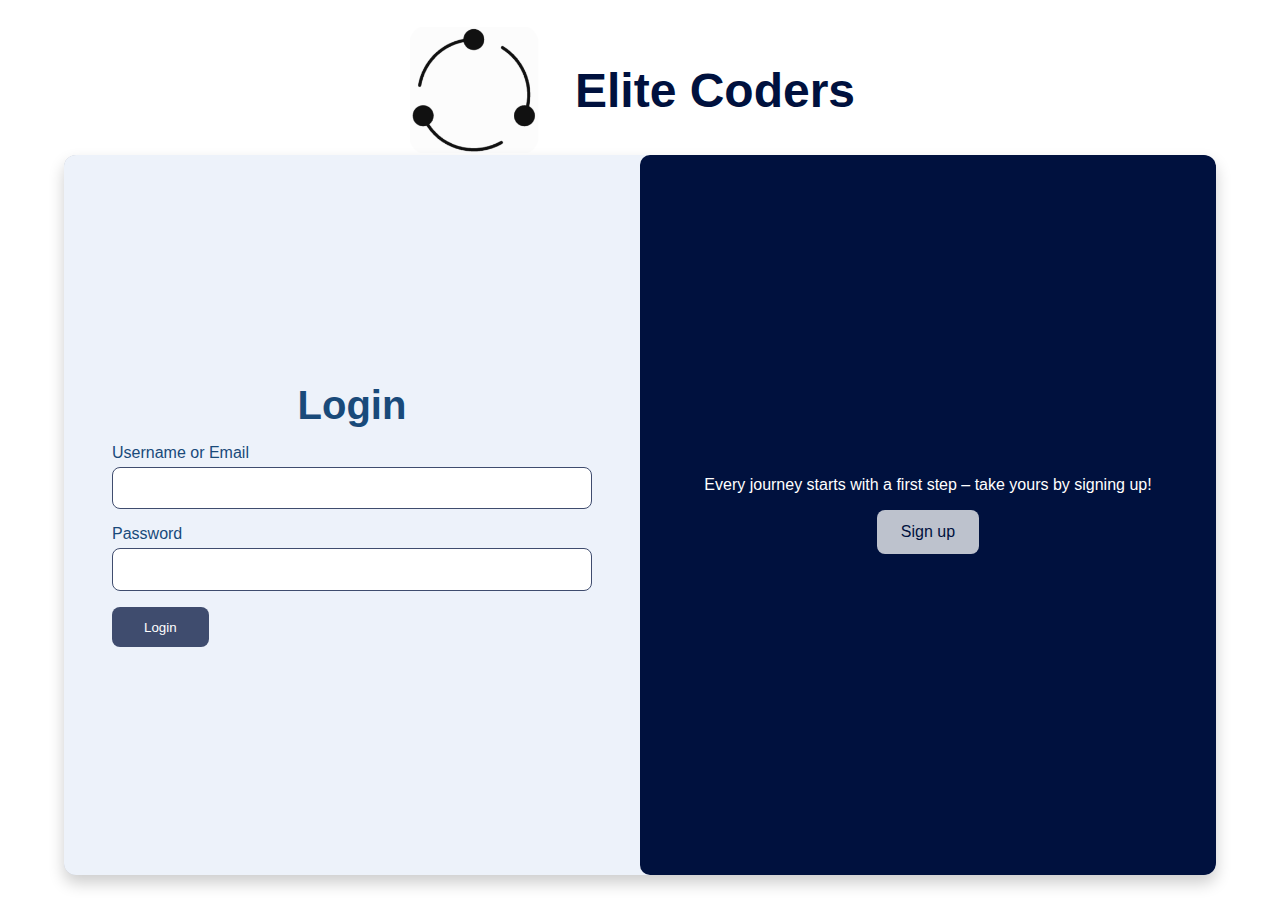
<file: elite-coders/index.html>
<!DOCTYPE html>
<html lang="en">
<head>
  <meta charset="UTF-8" />
  <meta name="viewport" content="width=device-width, initial-scale=1.0" />
  <title>Login/Register</title>
  <link rel="stylesheet" href="styles.css" />
</head>
<body>
  <div class="login-register-container">
    <div class="brand-title-container">
      <img src="./public/logo.png" alt="Background Logo" class="brand-logo" />
      <h1 class="brand-title">Elite Coders</h1>
    </div>

    <div class="form-row">
      <div class="form-card login-card">
        <h2>Login</h2>
        <p class="error-message" id="login-error"></p>
        <form id="login-form" class="cred-form">
          <label>
            Username or Email
            <input type="text" id="login-user" />
          </label>
          <label>
            Password
            <input type="password" id="login-password" />
          </label>
          <button type="submit">Login</button>
        </form>
      </div>

      <div class="form-card register-card">
        <h2>Register</h2>
        <p class="error-message" id="register-error"></p>
        <form id="register-form" class="cred-form">
          <label>
            Username
            <input type="text" id="register-username" />
          </label>
          <label>
            Email
            <input type="email" id="register-email" />
          </label>
          <label>
            Password
            <input type="password" id="register-password" />
          </label>
          <button type="submit">Sign up</button>
        </form>
      </div>

      <div class="slider slider-register" id="slider">
        <p id="slider-text">Every journey starts with a first step – take yours by signing up!</p>
        <button id="toggle-slider">Sign up</button>
      </div>
    </div>
  </div>
<script src="script.js"></script>
</body>
</html>
</file>
<file: elite-coders/styles.css>
* {
    margin: 0;
    padding: 0;
    box-sizing: border-box;
}

.login-register-container {
    font-family: Arial, sans-serif;
    display: flex;
    flex-direction: column;
    justify-content: center;
    align-items: center;
    height: 100vh;
    width: 100vw;
    background: #ffffff;
    color: #00113e;
    animation: fadeIn 0.3s ease-in;
}

.brand-title-container {
    gap: 20px;
    display: flex;
    flex-direction: row;
    align-items: center;
    justify-content: center;
    width: fit-content;
    height: fit-content;
    animation: pop 2s ease-in forwards;
}

.brand-logo {
    width: 130px;
    height: 130px;
    border-radius: 20px;
    object-fit: contain;
    animation: rotate 5s linear infinite;
}

.brand-title {
    font-size: 3rem;
    color: #00113e;
    font-weight: bold;
    padding: 0.5rem 1rem;
    border-radius: 10px;
}

@keyframes pop {
    0% {
        transform: translateY(25vh);
    }
}

@keyframes rotate {
    0% {
        transform: rotate(0deg);
    }
    100% {
        transform: rotate(360deg);
    }
}

.form-row {
    display: flex;
    position: relative;
    flex-wrap: wrap;
    width: 90%;
    max-width: 90%;
    height: 80%;
    background: #bdc2cd;
    border-radius: 12px;
    overflow: hidden;
    box-shadow: 0 8px 16px rgba(0, 0, 0, 0.2);
}

.form-card {
    flex: 1;
    padding: 3rem;
    display: flex;
    flex-direction: column;
    justify-content: center;
    align-items: center;
    position: relative;
    z-index: 1;
    color: #00113e;
}

.form-card > h2 {
    font-weight: bolder;
    font-size: 40px;
    text-align: center;
}

.login-card, .register-card {
    background: #edf2fa;
    color: #194a7a;
}

.cred-form > label {
    margin-bottom: 0.5rem;
    width: 100%;
}

.cred-form > label > input {
    margin-top: 5px;
    width: 100%;
    padding: 0.8rem;
    margin-bottom: 1rem;
    border: 1px solid #3f4c6e;
    border-radius: 8px;
    background: #ffffff;
    color: #00113e;
}

.cred-form > button {
    padding: 0.8rem 2rem;
    background-color: #3f4c6e;
    color: #ffffff;
    border: none;
    border-radius: 8px;
    cursor: pointer;
}

.cred-form > button:hover {
    background-color: #00113e;
}

.slider {
    position: absolute;
    top: 0;
    bottom: 0;
    width: 50%;
    background: #00113e;
    display: flex;
    flex-direction: column;
    justify-content: center;
    align-items: center;
    transition: transform 0.3s ease;
    z-index: 2;
    border-radius: 10px;
    color: #ffffff;
    text-align: center;
}

.slider-login {
    transform: translateX(0%);
}

.slider-register {
    transform: translateX(100%);
}

.slider > button {
    margin-top: 1rem;
    background: #bdc2cd;
    color: #00113e;
    padding: 0.8rem 1.5rem;
    border: none;
    border-radius: 8px;
    cursor: pointer;
    font-size: 1rem;
}

.slider button:hover {
    background: #7e879e;
}

.error-message {
    color: #ff6b6b;
    margin-bottom: 1rem;
}

.overlay {
    position: fixed;
    top: 0;
    left: 0;
    width: 100%;
    height: 100%;
    background-color: rgba(0, 0, 0, 0.6);
    z-index: 1000;
    display: flex;
    align-items: center;
    justify-content: center;
}
</file>
